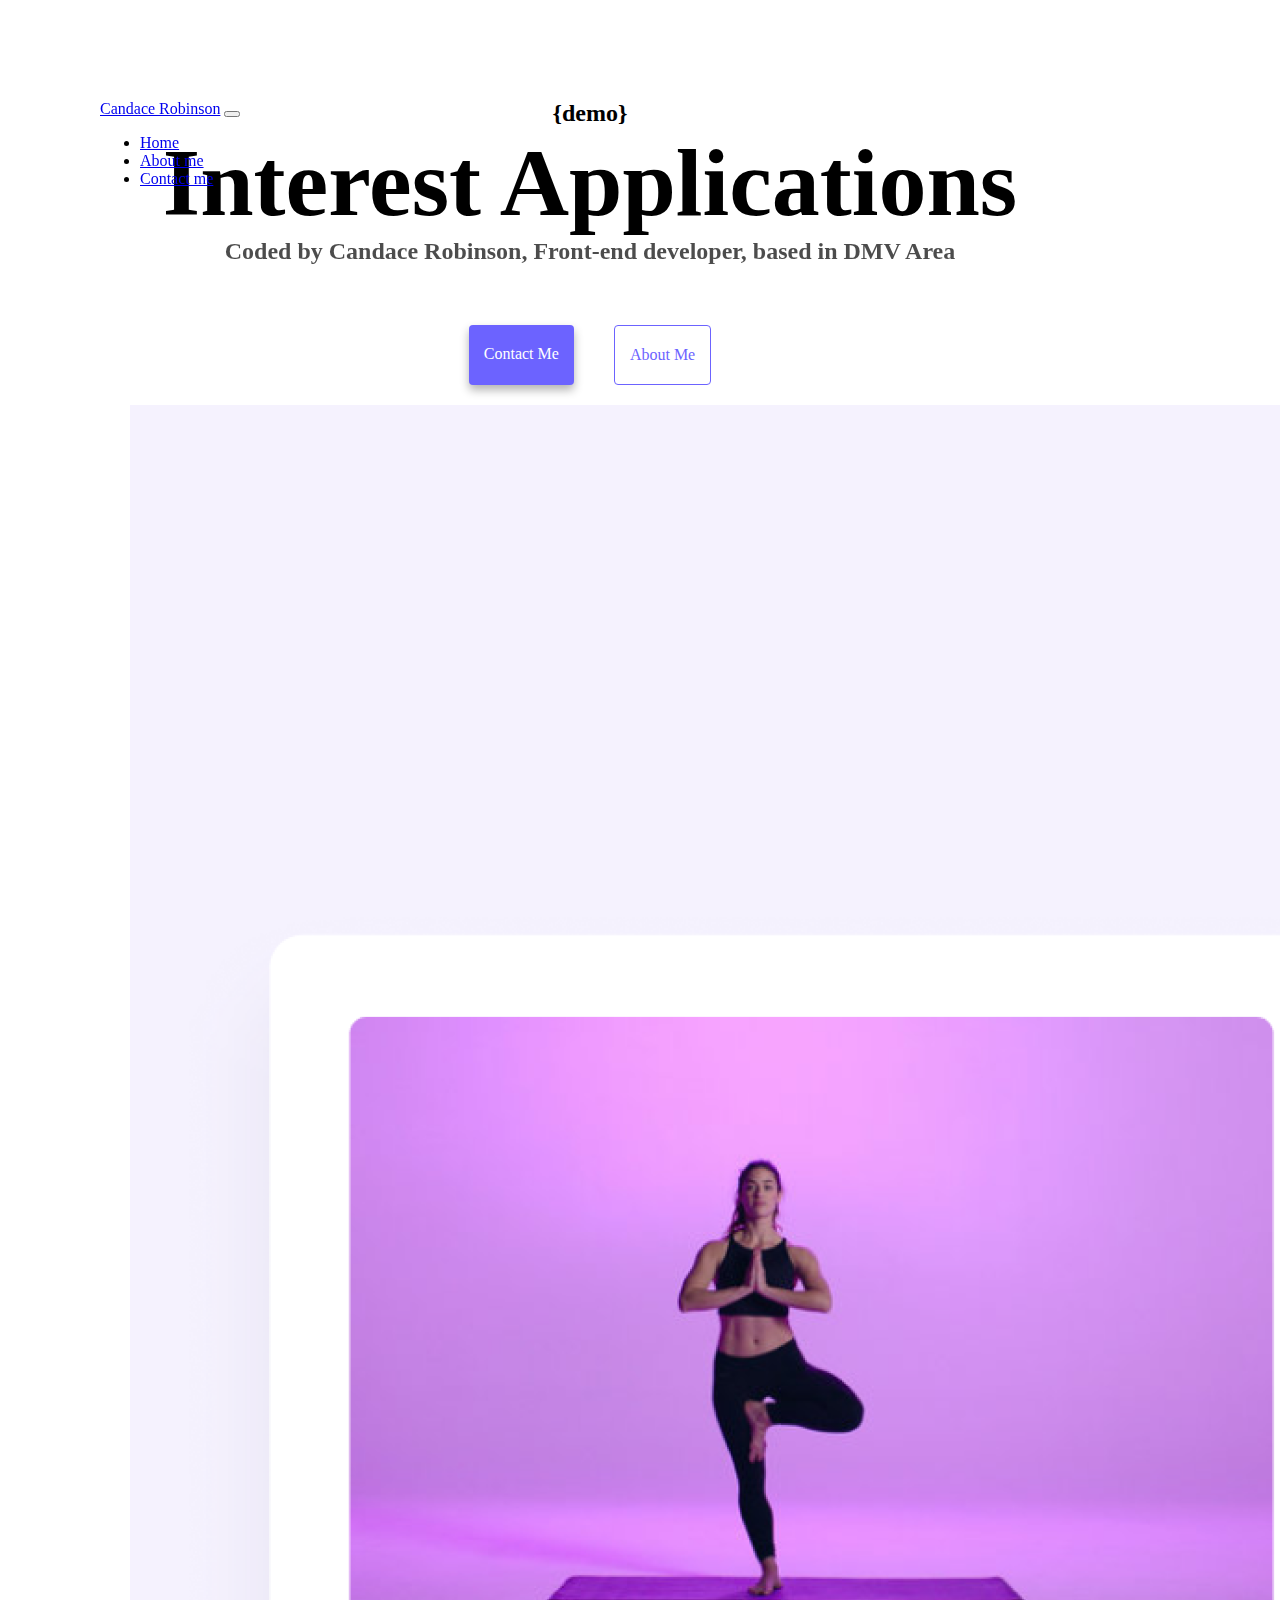
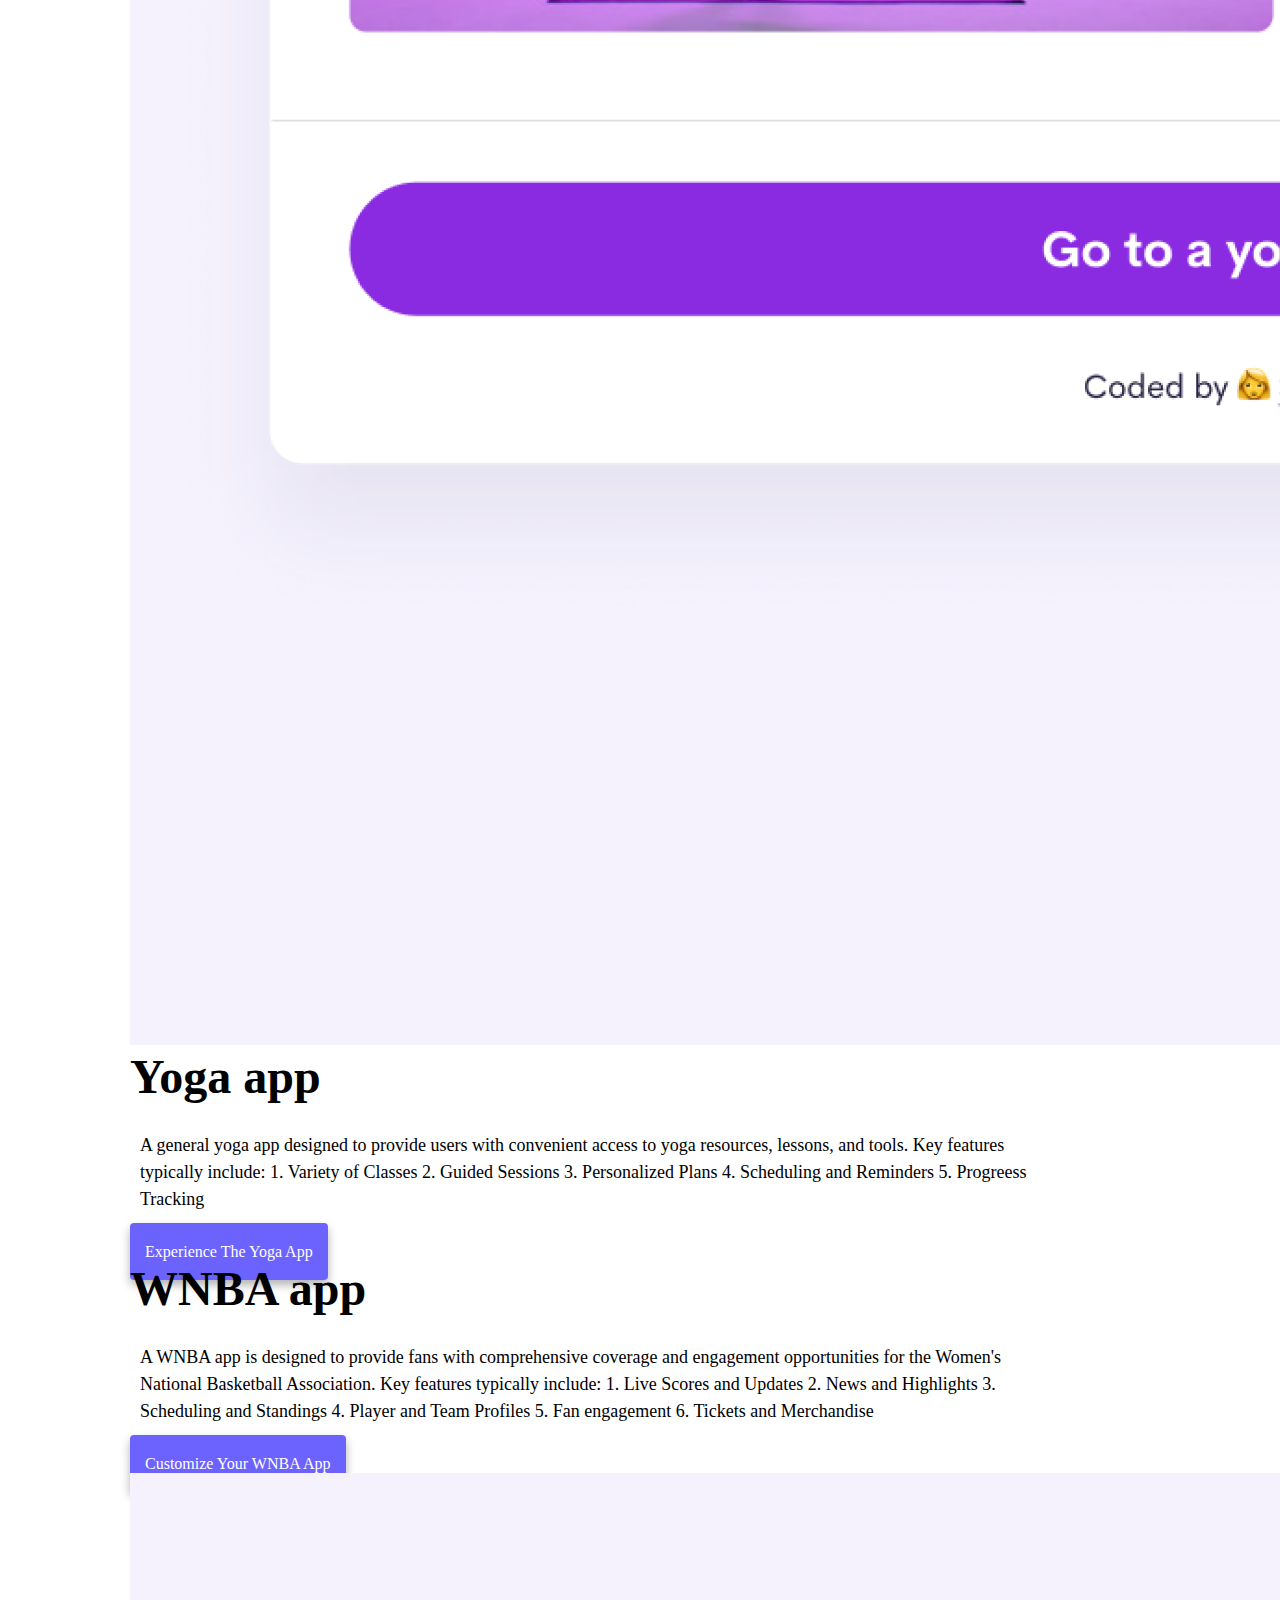
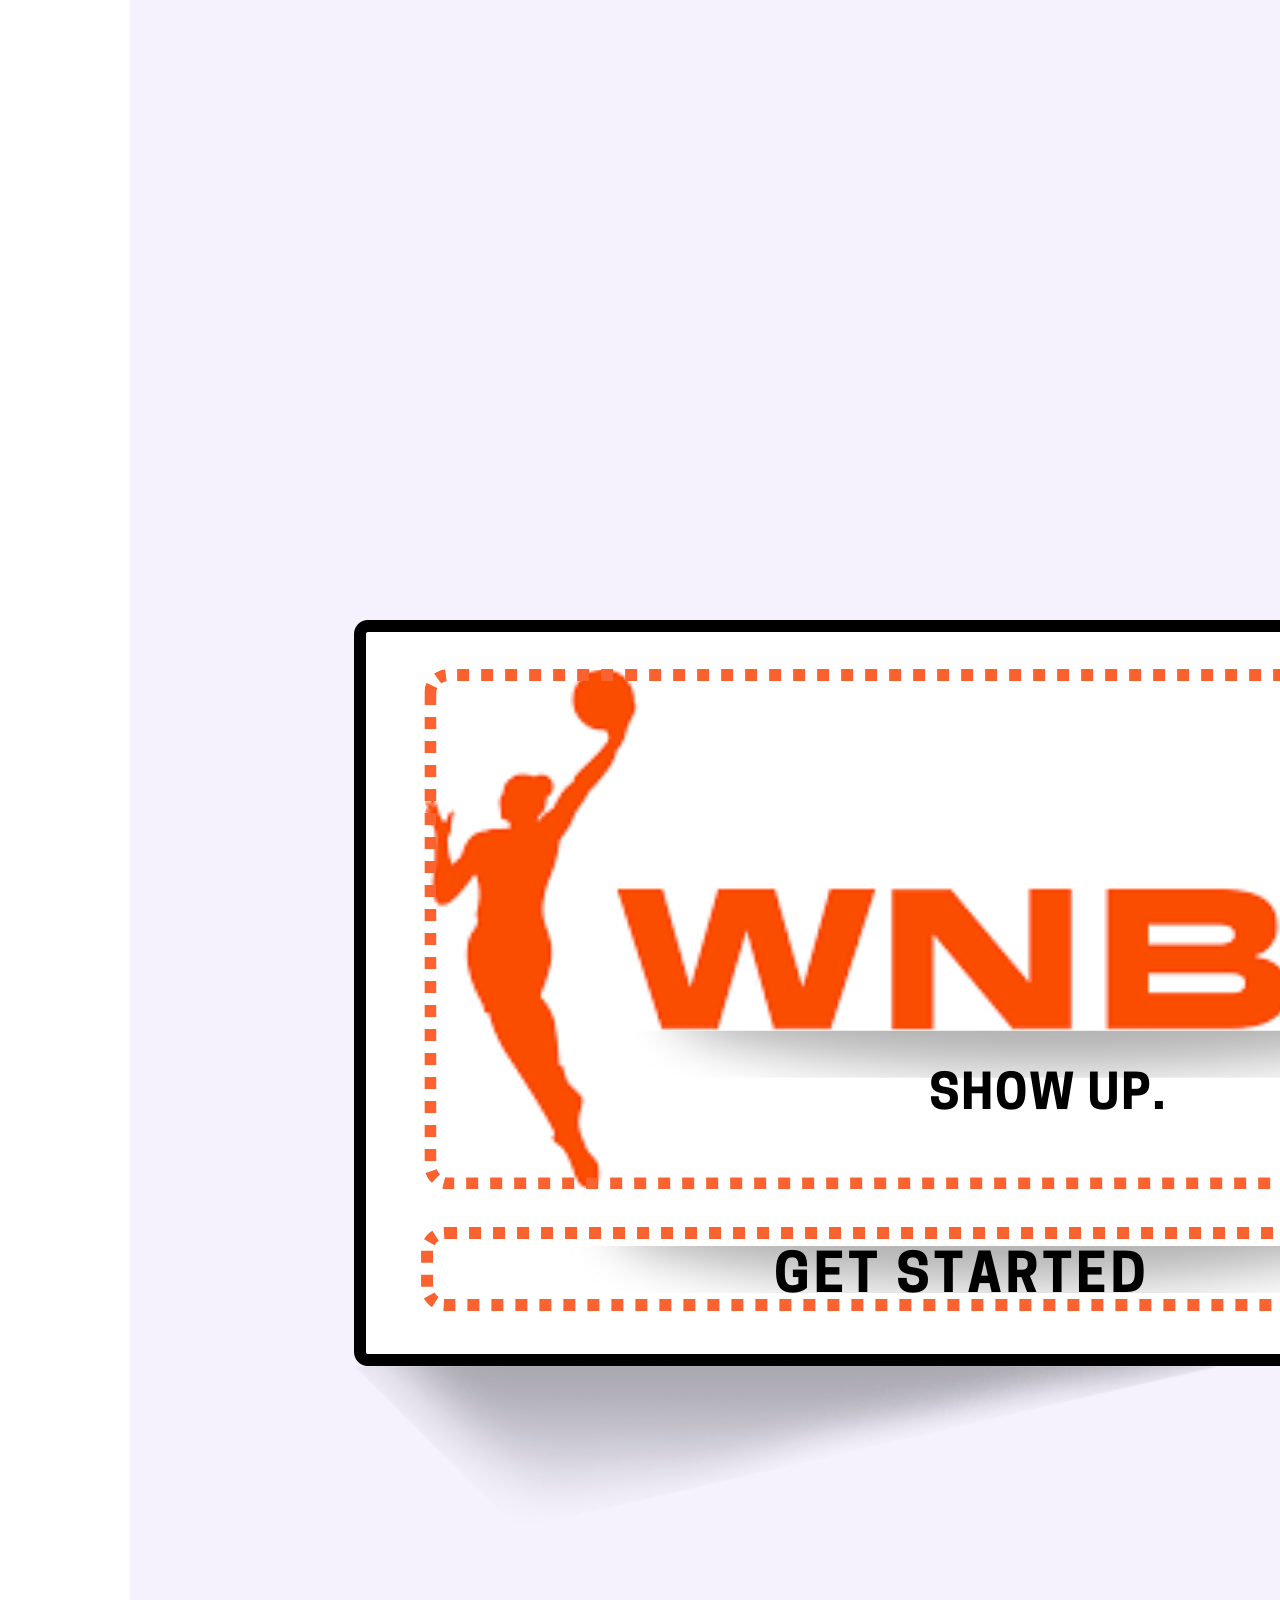
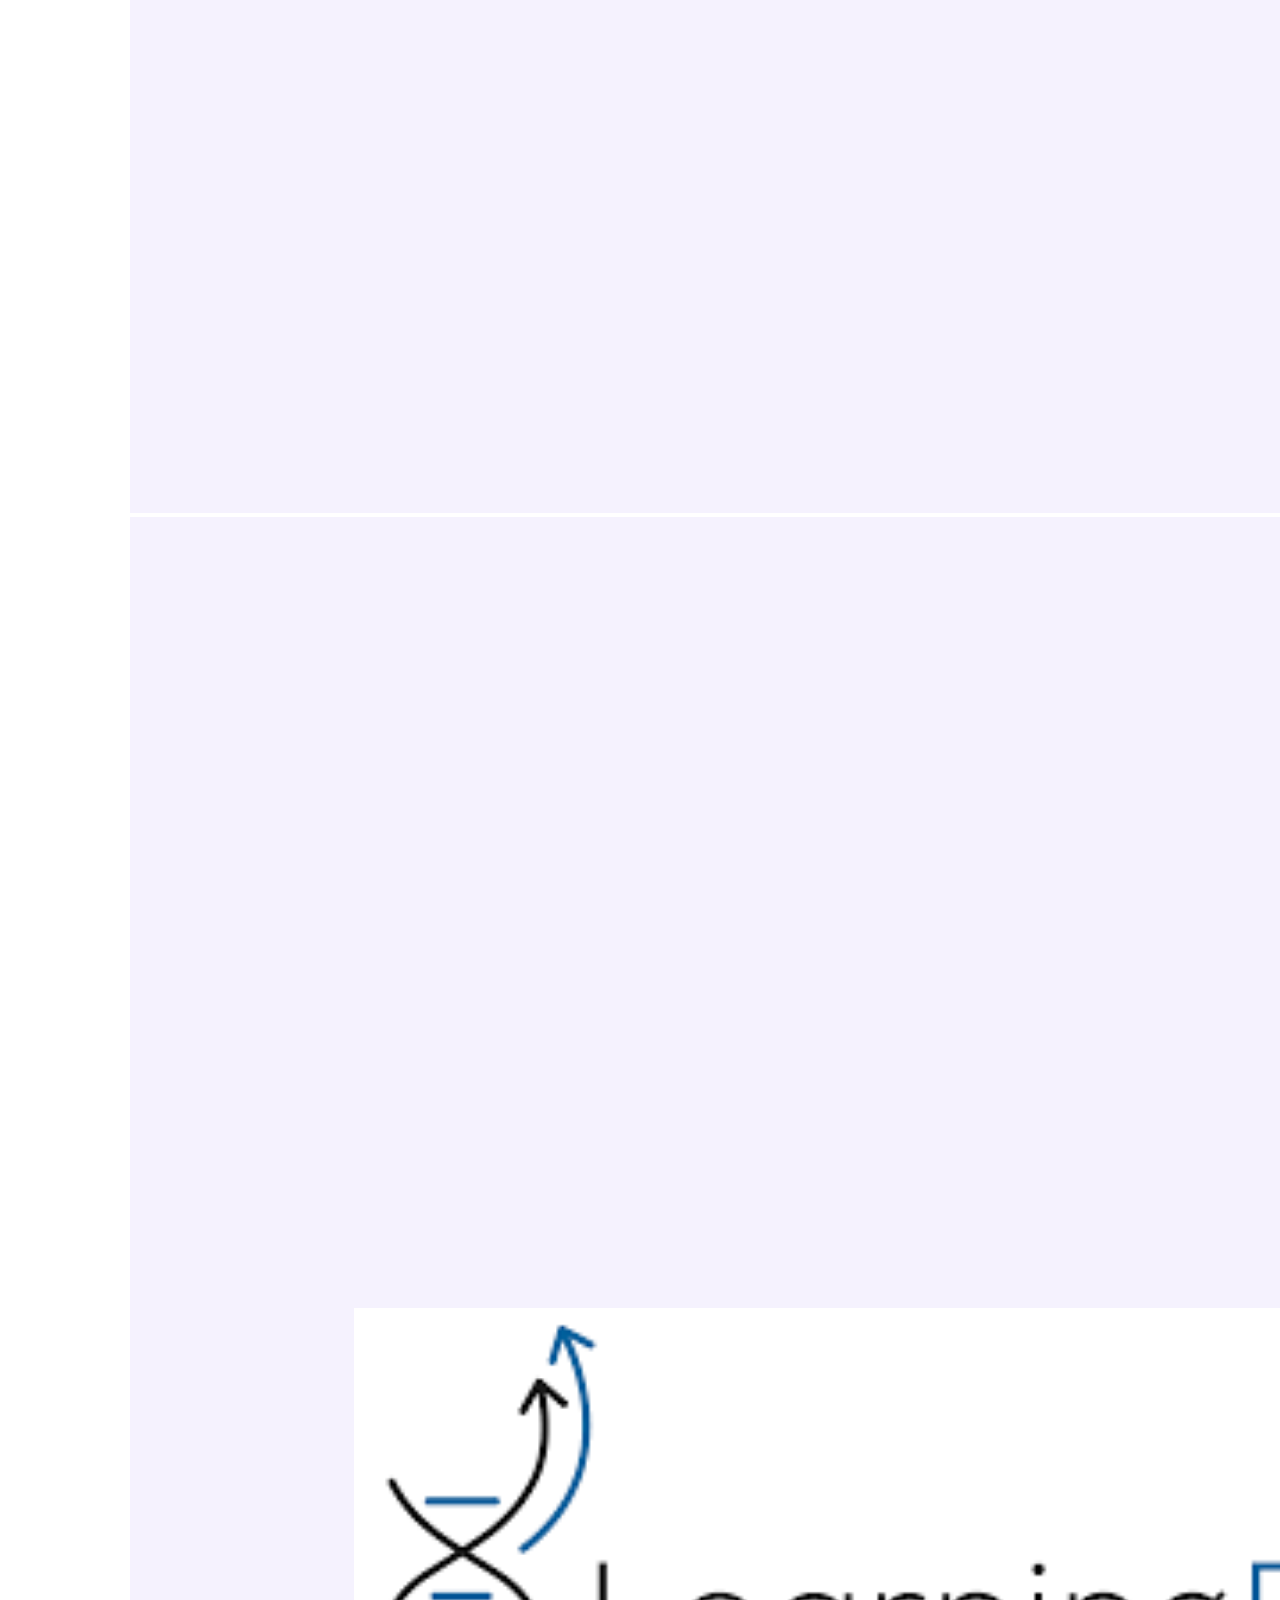
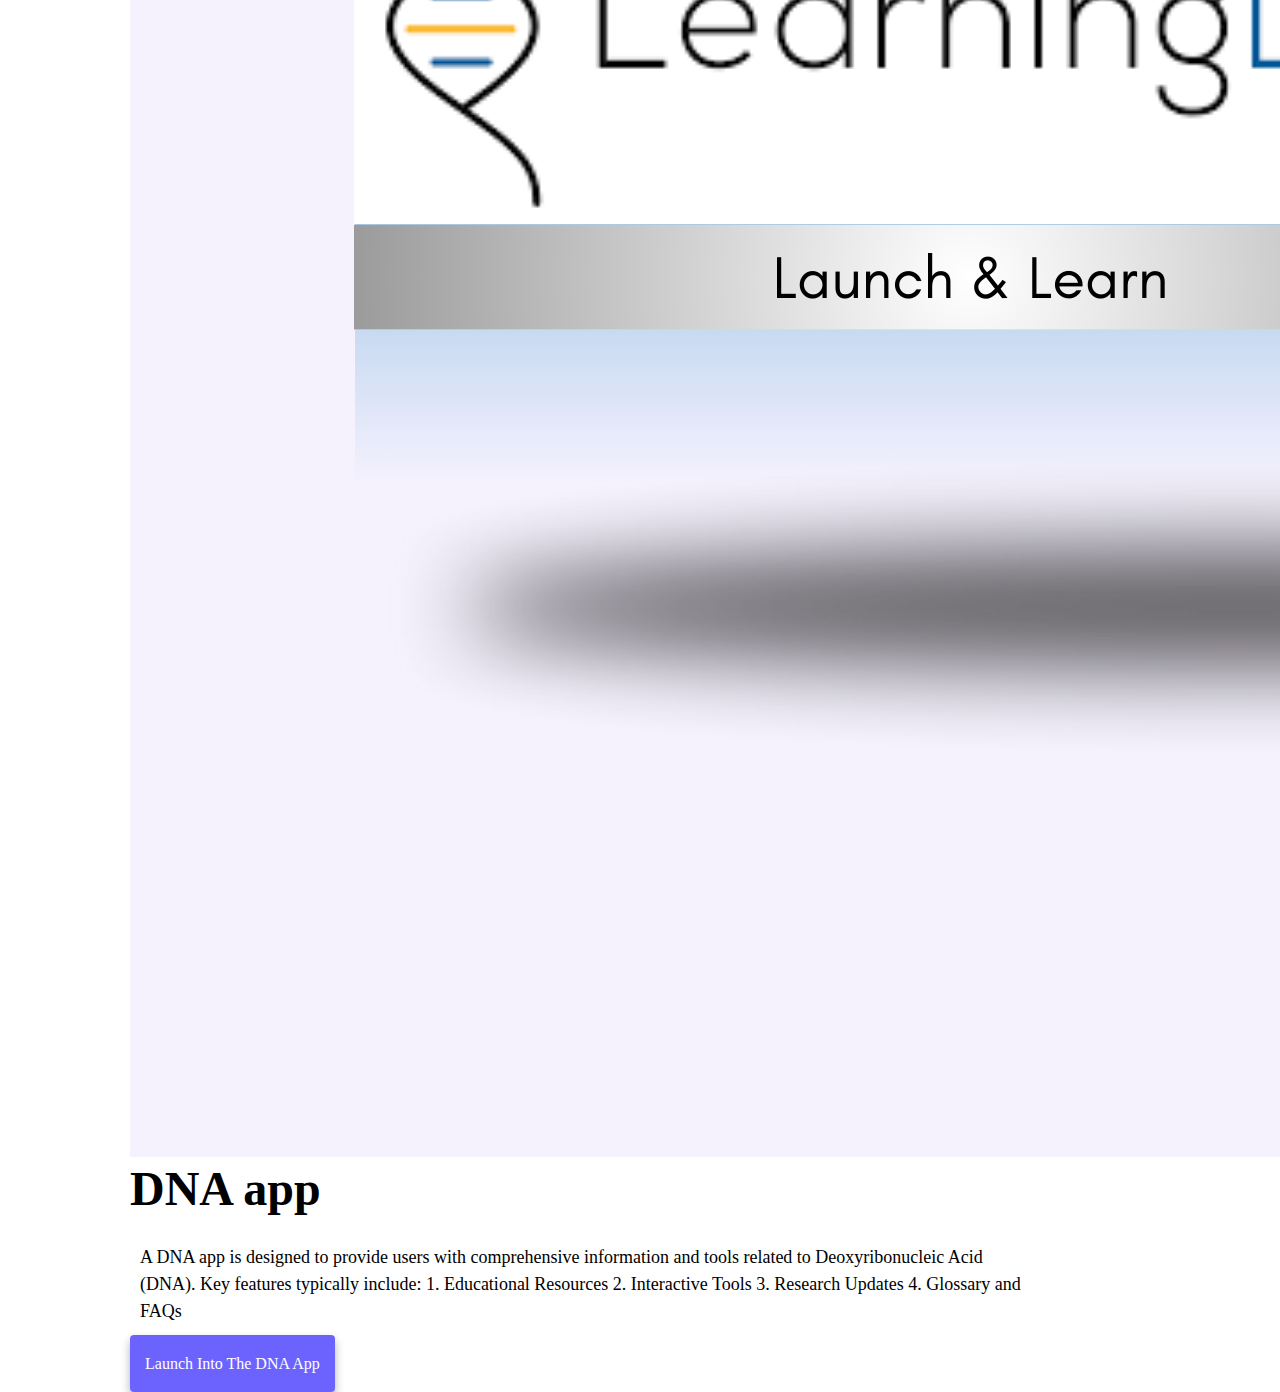
<file: index.html>
<!DOCTYPE html>
<html lang="en">
  <head>
    <meta charset="UTF-8" />
    <meta
      name="description"
      content="A brief overview of the Front-End Developer's app interests: Yoga, WNBA and DNA"
    />
    <meta http-equiv="X-UA-Compatible" content="IE=edge" />
    <meta name="viewport" content="width=device-width, initial-scale=1.0" />
    <title>Front-End Developer - Candace Robinson</title>
    <link
      href="https://cdn.jsdelivr.net/npm/bootstrap@5.3.2/dist/css/bootstrap.min.css"
      rel="stylesheet"
      integrity="sha384-T3c6CoIi6uLrA9TneNEoa7RxnatzjcDSCmG1MXxSR1GAsXEV/Dwwykc2MPK8M2HN"
      crossorigin="anonymous"
    />
    <link rel="stylesheet" type="text/css" href="style.css" />
  </head>
  <body>
    <nav class="navbar navbar-expand-lg bg-body-tertiary fixed-top">
      <div class="container-fluid">
        <a class="navbar-brand ms-5" href="#">Candace Robinson</a>
        <button
          class="navbar-toggler"
          type="button"
          data-bs-toggle="collapse"
          data-bs-target="#navbarNav"
          aria-controls="navbarNav"
          aria-expanded="false"
          aria-label="Toggle navigation"
        >
          <span class="navbar-toggler-icon"></span>
        </button>
        <div class="collapse navbar-collapse" id="navbarNav">
          <ul class="navbar-nav">
            <li class="nav-item">
              <a class="nav-link active" aria-current="page" href="#">Home</a>
            </li>
            <li class="nav-item">
              <a class="nav-link" href="about.html">About me</a>
            </li>
            <li class="nav-item">
              <a class="nav-link" href="about.html#contact">Contact me</a>
            </li>
          </ul>
        </div>
      </div>
    </nav>
    <script
      src="https://cdn.jsdelivr.net/npm/bootstrap@5.3.2/dist/js/bootstrap.bundle.min.js"
      integrity="sha384-C6RzsynM9kWDrMNeT87bh95OGNyZPhcTNXj1NW7RuBCsyN/o0jlpcV8Qyq46cDfL"
      crossorigin="anonymous"
    ></script>
    <h2 class="h2-beginning">{demo}</h2>
    <h1>Interest Applications</h1>
    <h3>Coded by Candace Robinson, Front-end developer, based in DMV Area</h3>
    <div class="navigation-links">
      <a href="about.html#contact" class="contact-link">Contact me</a>
      <a href="about.html" class="about-link">About me</a>
    </div>
    <div class="container-fluid">
      <div class="row">
        <div class="col-md-6 mt-5 d-none d-md-block">
          <img
            src="images/yoga.png"
            class="img-fluid rounded"
            alt="Yoga Picture"
          />
        </div>
        <div class="col-md-6 mt-5">
          <h2 class="name-app" id="yoga">
            <span class="emoji">🧘🏾‍♀️</span>Yoga app
          </h2>
          <p class="bg-white">
            A general yoga app designed to provide users with convenient access
            to yoga resources, lessons, and tools. Key features typically
            include: 1. Variety of Classes 2. Guided Sessions 3. Personalized
            Plans 4. Scheduling and Reminders 5. Progreess Tracking
          </p>
          <div class="grid-navigation-links">
            <a href="index.html#yoga" class="grid-app-link"
              >Experience the Yoga App</a
            >
          </div>
        </div>
      </div>
      <div class="row">
        <div class="col-md-6">
          <h2 class="name-app" id="wnba">
            <span class="emoji">🏀</span>WNBA app
          </h2>
          <p class="bg-white">
            A WNBA app is designed to provide fans with comprehensive coverage
            and engagement opportunities for the Women's National Basketball
            Association. Key features typically include: 1. Live Scores and
            Updates 2. News and Highlights 3. Scheduling and Standings 4. Player
            and Team Profiles 5. Fan engagement 6. Tickets and Merchandise
          </p>
          <div class="grid-navigation-links">
            <a href="index.html#wnba" class="grid-app-link"
              >Customize your WNBA App</a
            >
          </div>
        </div>

        <div class="col-md-6 d-none d-md-block">
          <img
            src="images/wnba.png"
            class="img-fluid rounded"
            alt="WNBA Picture"
          />
        </div>
      </div>
      <div class="row">
        <div class="col-md-6 d-none d-md-block">
          <img
            src="images/dna.png"
            class="img-fluid rounded"
            alt="DNA Picture"
          />
        </div>
        <div class="col-md-6">
          <h2 class="name-app" id="dna">
            <span class="emoji">🧬</span>DNA app
          </h2>
          <p class="bg-white">
            A DNA app is designed to provide users with comprehensive
            information and tools related to Deoxyribonucleic Acid (DNA). Key
            features typically include: 1. Educational Resources 2. Interactive
            Tools 3. Research Updates 4. Glossary and FAQs
          </p>
          <div class="grid-navigation-links">
            <a href="index.html#dna" class="grid-app-link"
              >Launch into the DNA App</a
            >
          </div>
        </div>
      </div>
    </div>
  </body>
</html>
</file>
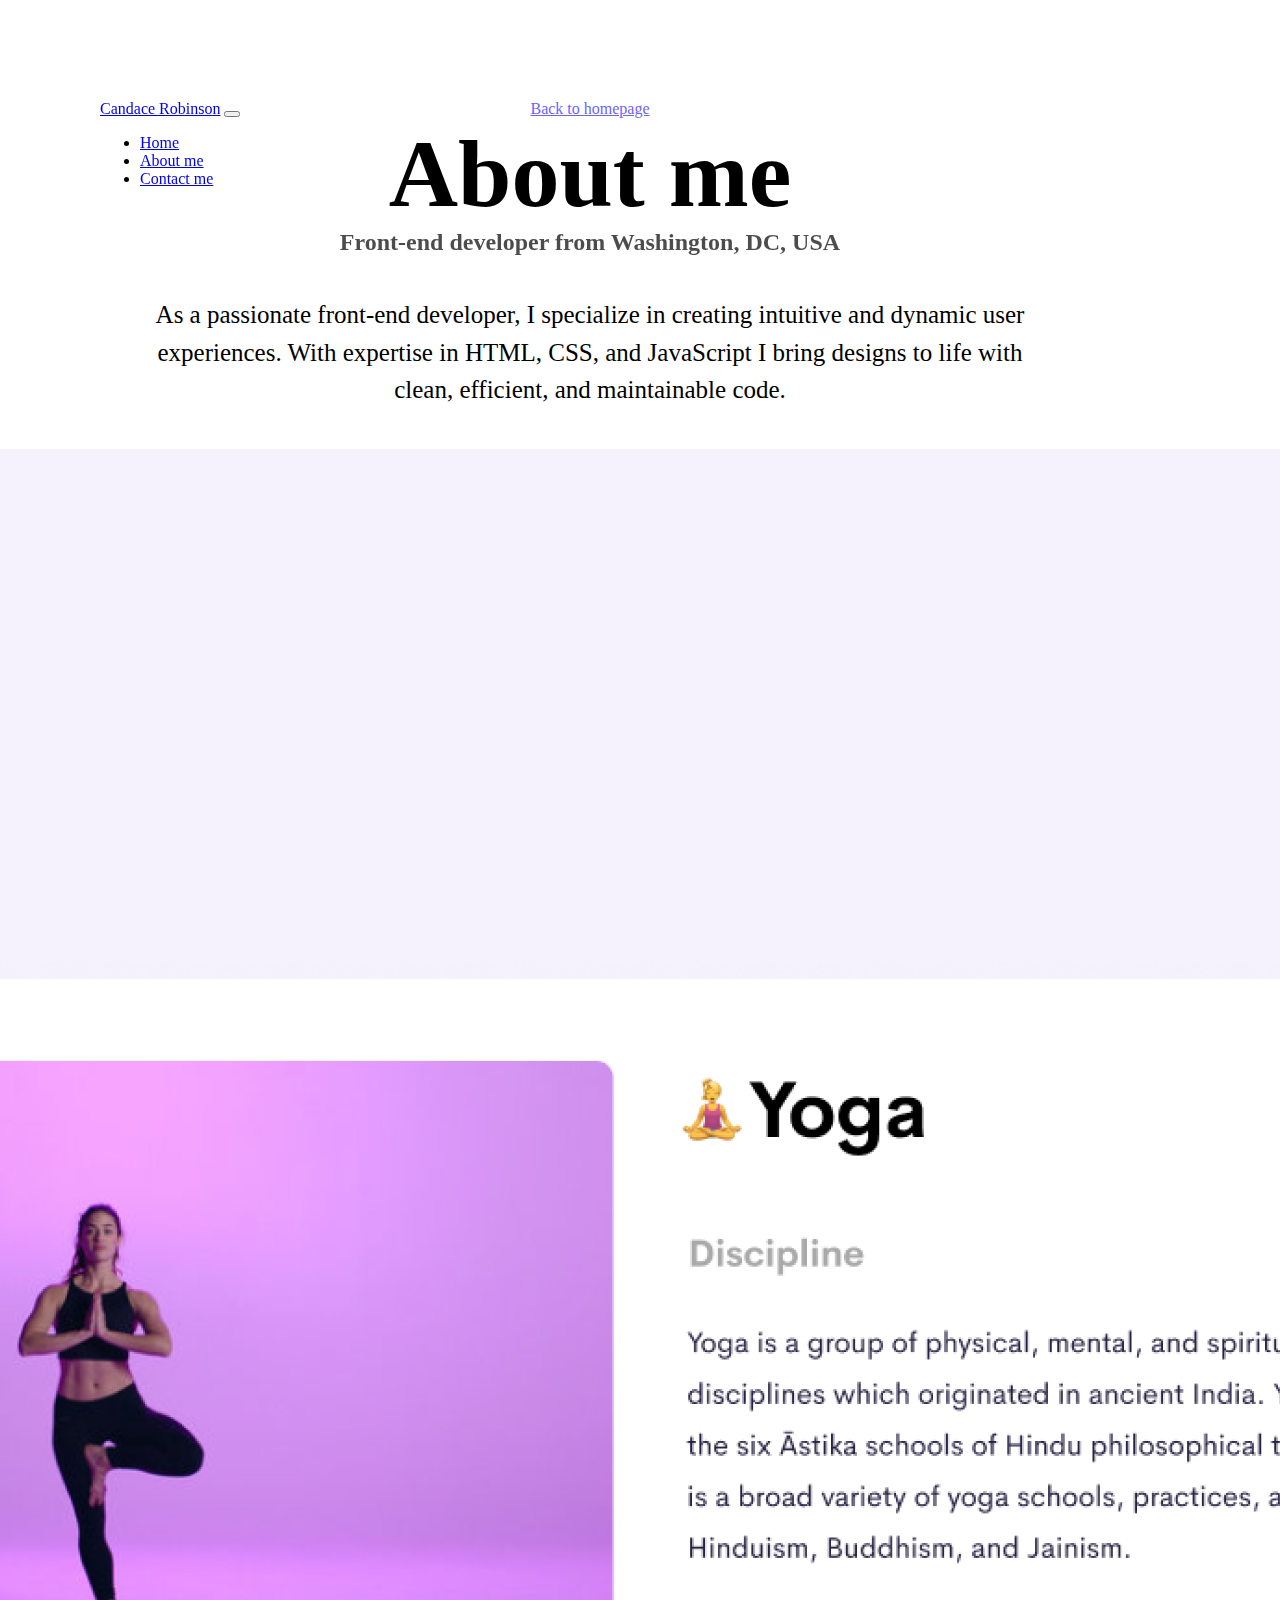
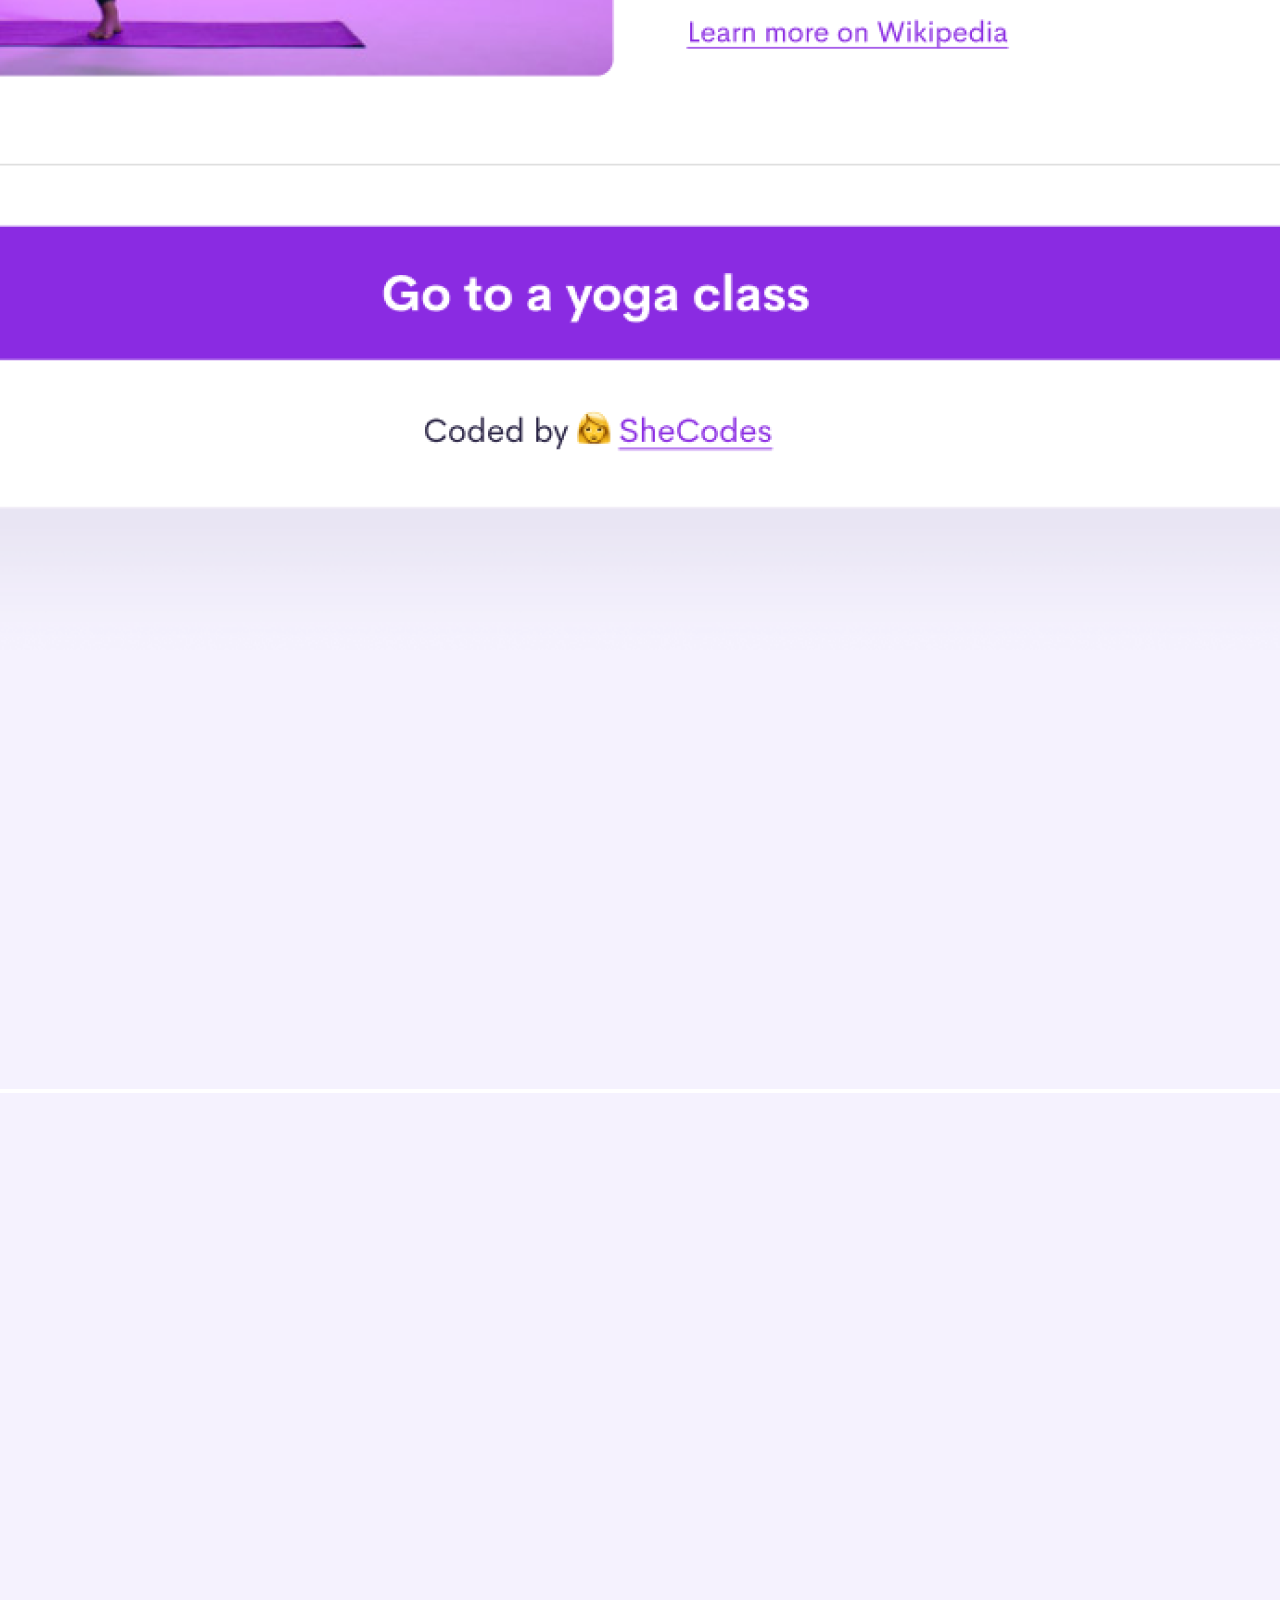
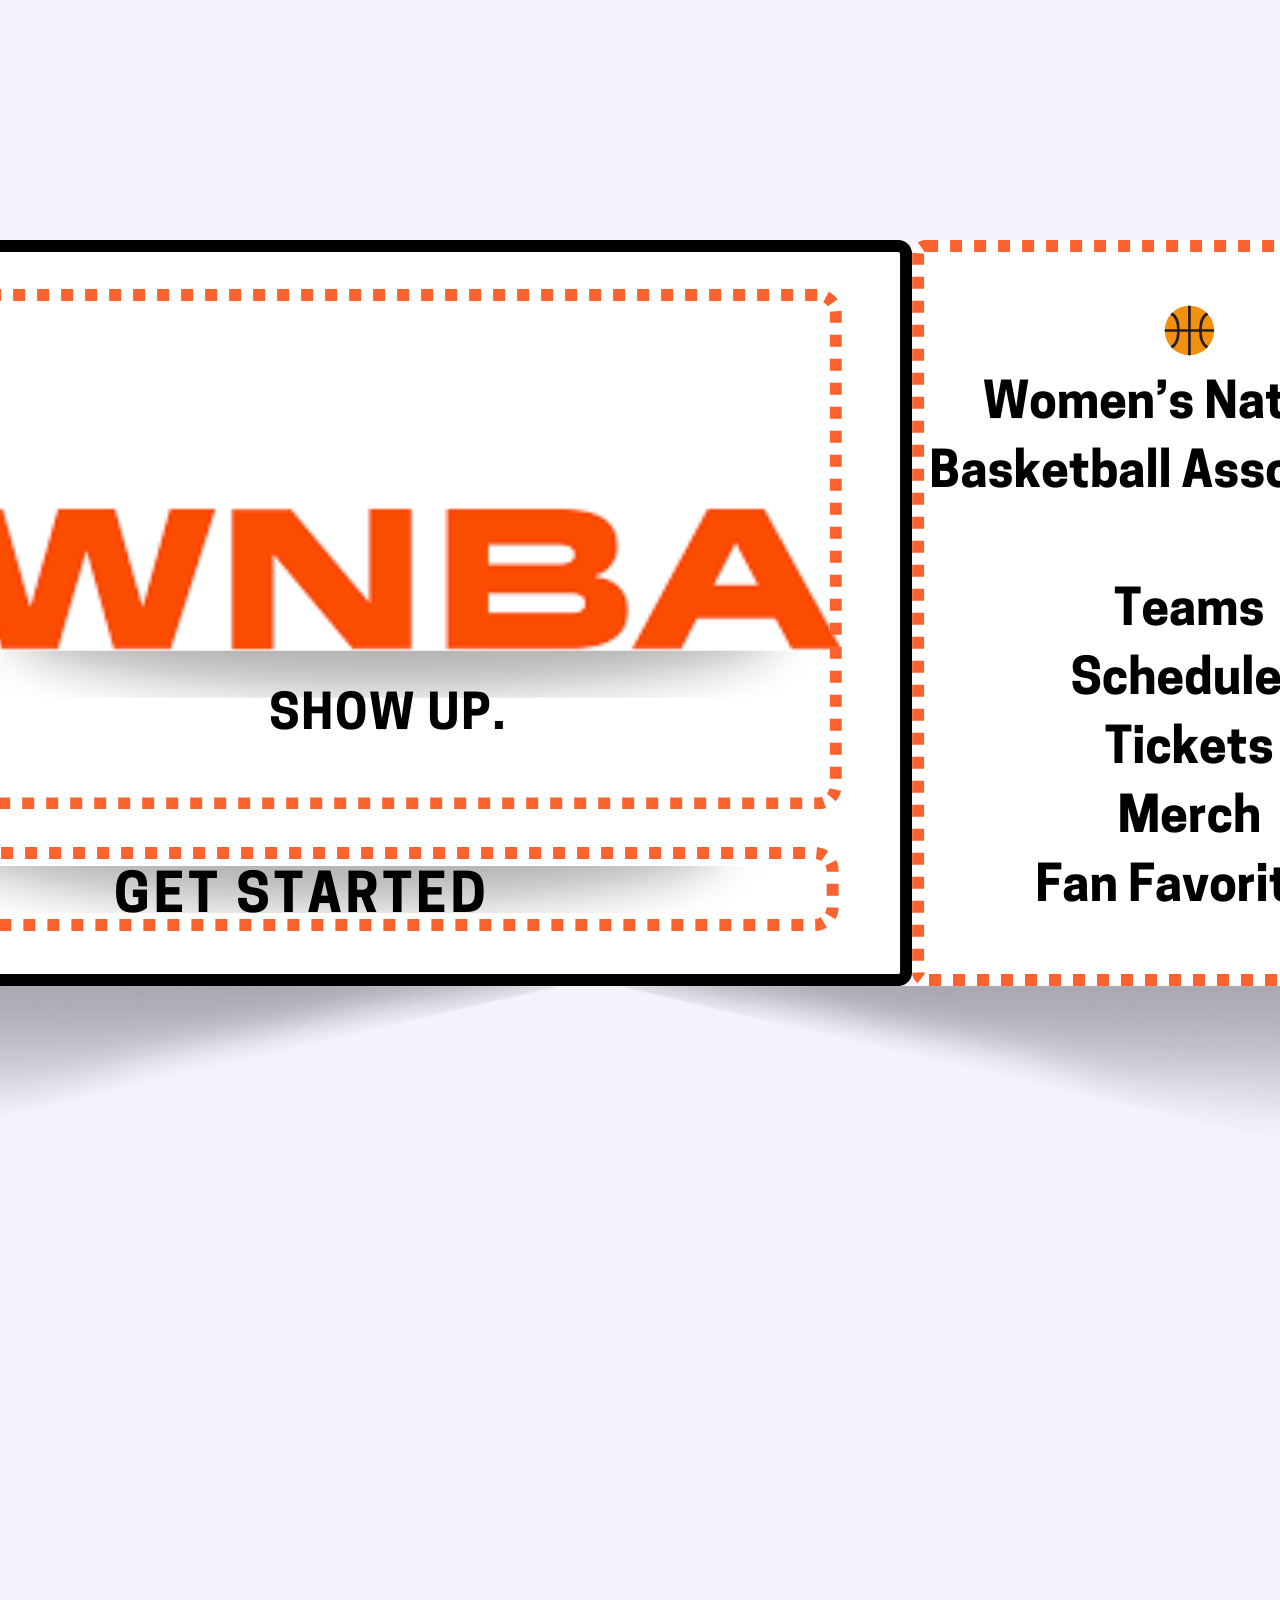
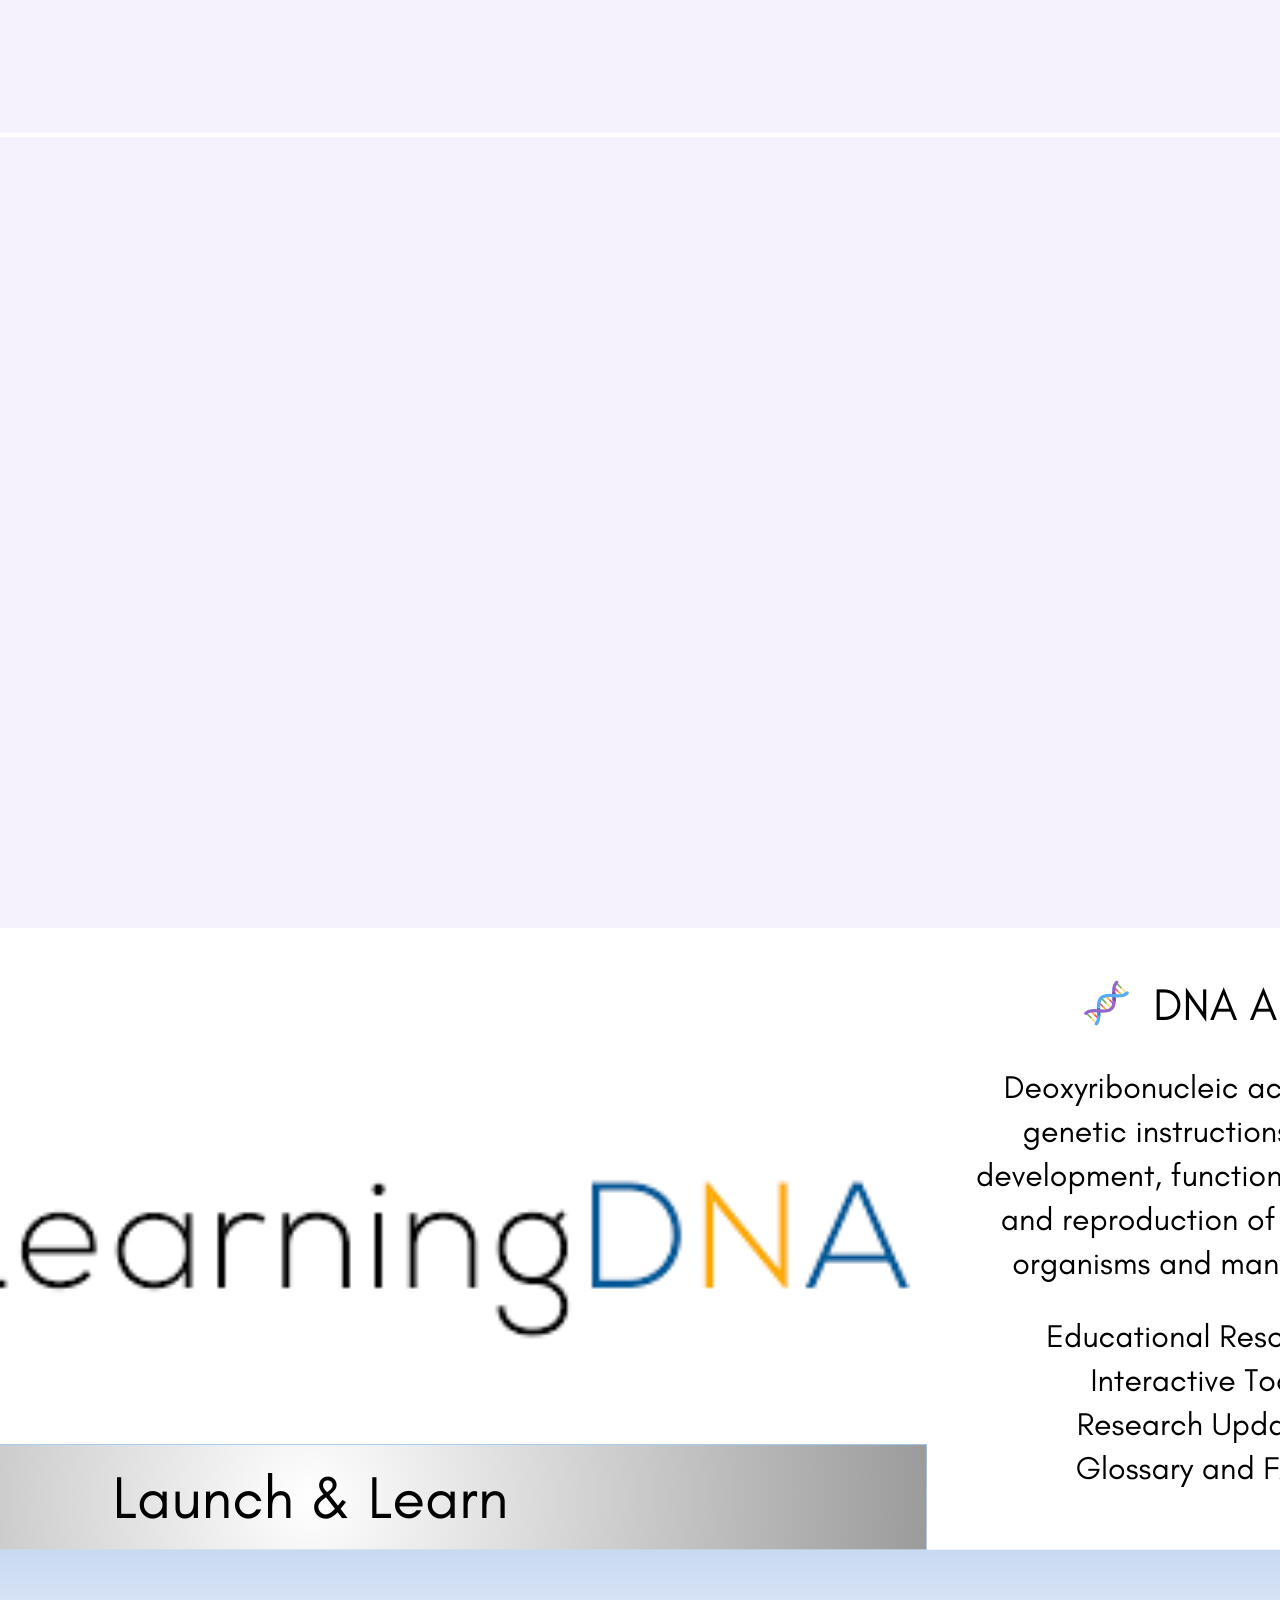
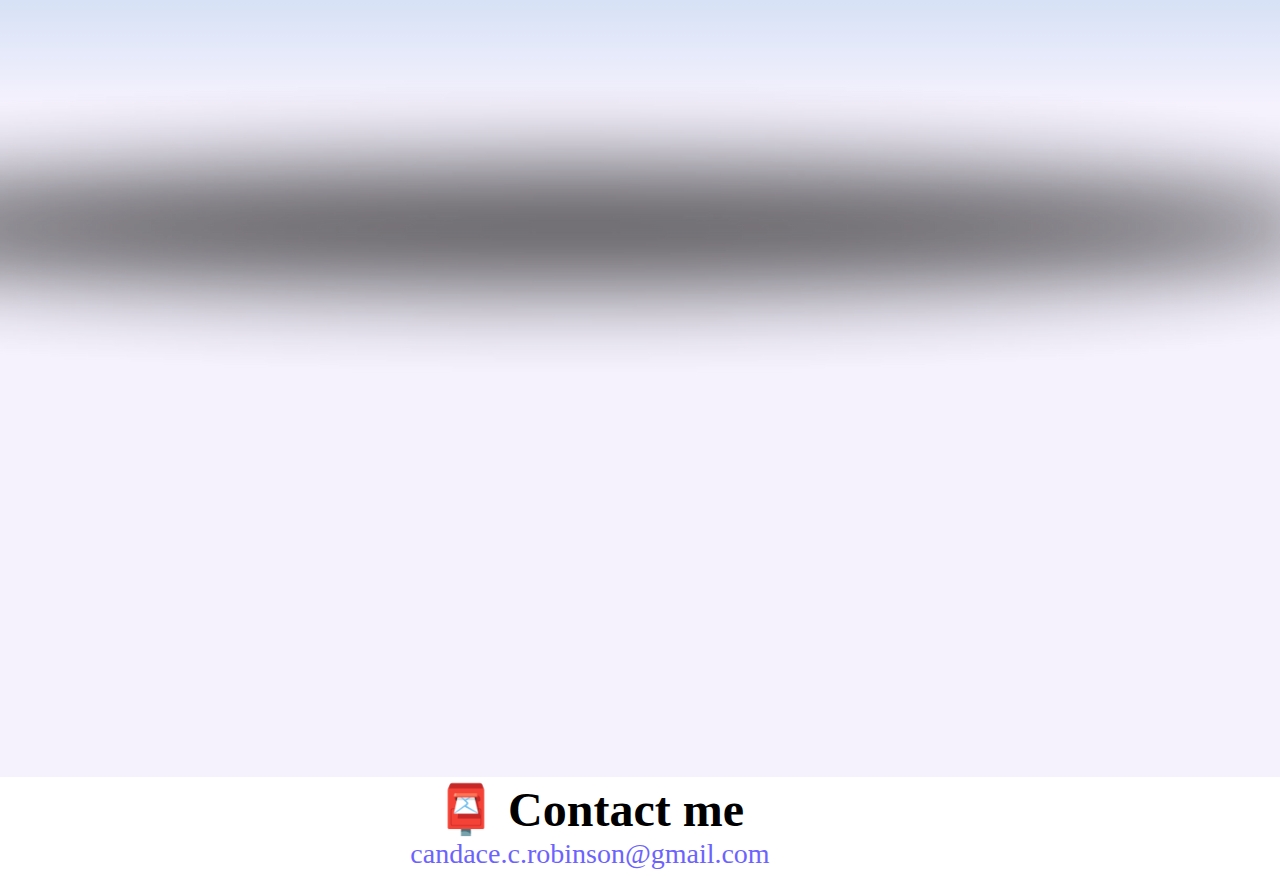
<file: about.html>
<!DOCTYPE html>
<html lang="en">
  <head>
    <meta charset="UTF-8" />
    <meta
      name="description"
      content="A brief overview of the Front-End Developer's app interests: Yoga, WNBA and DNA"
    />
    <meta http-equiv="X-UA-Compatible" content="IE=edge" />
    <meta name="viewport" content="width=device-width, initial-scale=1.0" />
    <link rel="stylesheet" type="text/css" href="style.css" />
    <link
      href="https://cdn.jsdelivr.net/npm/bootstrap@5.3.2/dist/css/bootstrap.min.css"
      rel="stylesheet"
      integrity="sha384-T3c6CoIi6uLrA9TneNEoa7RxnatzjcDSCmG1MXxSR1GAsXEV/Dwwykc2MPK8M2HN"
      crossorigin="anonymous"
    />

    <title>About Me - Candace Robinson</title>
  </head>
  <body>
    <script
      src="https://cdn.jsdelivr.net/npm/bootstrap@5.3.2/dist/js/bootstrap.bundle.min.js"
      integrity="sha384-C6RzsynM9kWDrMNeT87bh95OGNyZPhcTNXj1NW7RuBCsyN/o0jlpcV8Qyq46cDfL"
      crossorigin="anonymous"
    ></script>
    <nav class="navbar navbar-expand-lg bg-body-tertiary fixed-top">
      <div class="container-fluid">
        <a class="navbar-brand ms-5" href="#">Candace Robinson</a>
        <button
          class="navbar-toggler"
          type="button"
          data-bs-toggle="collapse"
          data-bs-target="#navbarNav"
          aria-controls="navbarNav"
          aria-expanded="false"
          aria-label="Toggle navigation"
        >
          <span class="navbar-toggler-icon"></span>
        </button>
        <div class="collapse navbar-collapse" id="navbarNav">
          <ul class="navbar-nav">
            <li class="nav-item">
              <a class="nav-link active" aria-current="page" href="index.html"
                >Home</a
              >
            </li>
            <li class="nav-item">
              <a class="nav-link" href="about.html">About me</a>
            </li>
            <li class="nav-item">
              <a class="nav-link" href="about.html#contact">Contact me</a>
            </li>
          </ul>
        </div>
      </div>
    </nav>
    <div class="about-body">
      <a href="index.html" class="homepage-link">Back to homepage</a>
      <h1 class="text-center pt-5 about-font">About me</h1>
      <h3 class="about-location">
        Front-end developer from Washington, DC, USA
      </h3>
      <div class="about-paragraphs">
        <p class="p-about">
          As a passionate front-end developer, I specialize in creating
          intuitive and dynamic user experiences. With expertise in HTML, CSS,
          and JavaScript I bring designs to life with clean, efficient, and
          maintainable code.
        </p>
      </div>
    </div>
    <div class="about-photos">
      <div class="container-fluid m-5">
        <div class="row">
          <div class="col-md-4">
            <img
              src="images/yoga.png"
              class="img-fluid p-2 shadow rounded"
              alt="Yoga Picture"
            />
          </div>

          <div class="col-md-4">
            <img
              src="images/wnba.png"
              class="img-fluid p-2 shadow rounded"
              alt="WNBA picture"
            />
          </div>

          <div class="col-md-4">
            <img
              src="images/dna.png"
              class="img-fluid p-2 shadow rounded"
              alt="DNA picture"
            />
          </div>
        </div>
      </div>
    </div>
    <div class="about-body">
      <div id="contact">
        <h2 class="about-contact-h2 mt-5">📮 Contact me</h2>
        <a href="mailto:candace.c.robinson@gmail.com" class="email-link pb-5">
          candace.c.robinson@gmail.com
        </a>
      </div>
    </div>
  </body>
</html>
</file>
<file: style.css>
:root {
  --primary-color: #6c63ff;
  --secondary-color: #f5f2fe;
  --box-shadow: 0 5px 10px rgba(0, 0, 0, 0.3);
}

body {
  margin-top: 100px;
  margin-left: 100px;
  margin-right: 200px;
}

h1,
h2,
h3 {
  text-align: center;
  margin: 0;
}

h1 {
  font-size: 96px;
}

h2 {
  font-size: 24px;
}
.name-app {
  font-size: 48px;
  text-align: left;
}

h3 {
  font-size: 24px;
  opacity: 0.7;
}

p {
  background: var(--secondary-color);
  padding: 10px;
  border-radius: 4px;
  font-size: 25px;
  line-height: 1.5;
  margin-bottom: 20px;
}

.p-about {
  background-color: white;
  padding: 0px;
}

.fixed-top {
  position: fixed;
  justify-content: flex-start;
}

.navigation-links {
  display: flex;
  margin-top: 40px;
  justify-content: center;
}

.navigation-links a {
  margin: 20px;
  border-radius: 4px;
  padding: 20px 15px;
  text-decoration: none;
  text-transform: capitalize;
}

.contact-link {
  background: var(--primary-color);
  box-shadow: var(--box-shadow);
  color: white;
}

.about-link {
  color: var(--primary-color);
  border: 1px solid var(--primary-color);
}

.homepage-link {
  color: var(--primary-color);
  text-align: center;
  display: block;
}

.about-paragraphs {
  display: flex;
  margin: 30px 0;
  text-align: center;
}

.about-paragraphs p {
  margin: 10px;
}

.email-link {
  display: flex;
  justify-content: center;
  color: var(--primary-color);
  font-size: 28px;
  text-decoration: none;
}

.email-link:hover {
  text-decoration: underline;
}

.bg-white {
  background-color: white !important;
  text-align: left !important;
  font-size: 18px;
  line-height: 1.5;
}

.grid-app-link {
  background-color: var(--primary-color);
  text-decoration: none;
  color: white;
  border-radius: 4px;
  padding: 20px 15px;
  text-decoration: none;
  text-transform: capitalize;

  box-shadow: var(--box-shadow);
}

.cell-margin {
  margin: 10px auto;
}

.about-images {
  box-shadow: var(--box-shadow);
}

.about-font {
  font-size: 96px;
}

.about-contact-h2 {
  font-size: 48px;
}
.container-fluid {
  padding: 0px !important;
}

@media (min-width: 600px) {
  .row {
    margin-left: 30px;
    margin-right: 30px;
  }
  .emoji {
    display: none;
  }
  .about-body {
    margin-left: 30px;
    margin-right: 30px;
  }
  p,
  .p-about {
    text-align: center;
  }
  .about-photos {
    display: flex;
    justify-content: center;
  }
}

@media (max-width: 576px) {
  body {
    text-align: center;
    margin: 4px 10px;
  }
  p,
  .p-about {
    text-align: center;
    padding: 0px;
    margin: 15px;
    font-size: 18px;
  }
  h1,
  .name-app {
    font-size: 40px;
    text-align: center;
  }
  .h2-beginning {
    font-size: 20px;
    margin-top: 80px;
  }
  h3 {
    font-size: 15px;
    text-align: center;
  }
  .grid-app-link {
    padding: 20px 30px;
    line-height: 3;
  }
  .row {
    margin-bottom: 40px;
  }
  .navigation-links {
    margin: 10px;
  }
  .about-body {
    text-align: center;
    margin-left: 10px;
  }
  .about-photos {
    display: flex;
    justify-content: center;
  }
  .about-font {
    font-size: 30px;
  }
  .about-location {
    font-size: 20px;
  }
  .about-contact-h2 {
    font-size: 30px;
  }
  .email-link {
    font-size: 14px;
  }
  .nav-link {
    display: block;
    text-align: left;
    margin-left: 10px;
  }
  .navbar-toggler {
    margin-right: 20px;
  }
}
</file>
